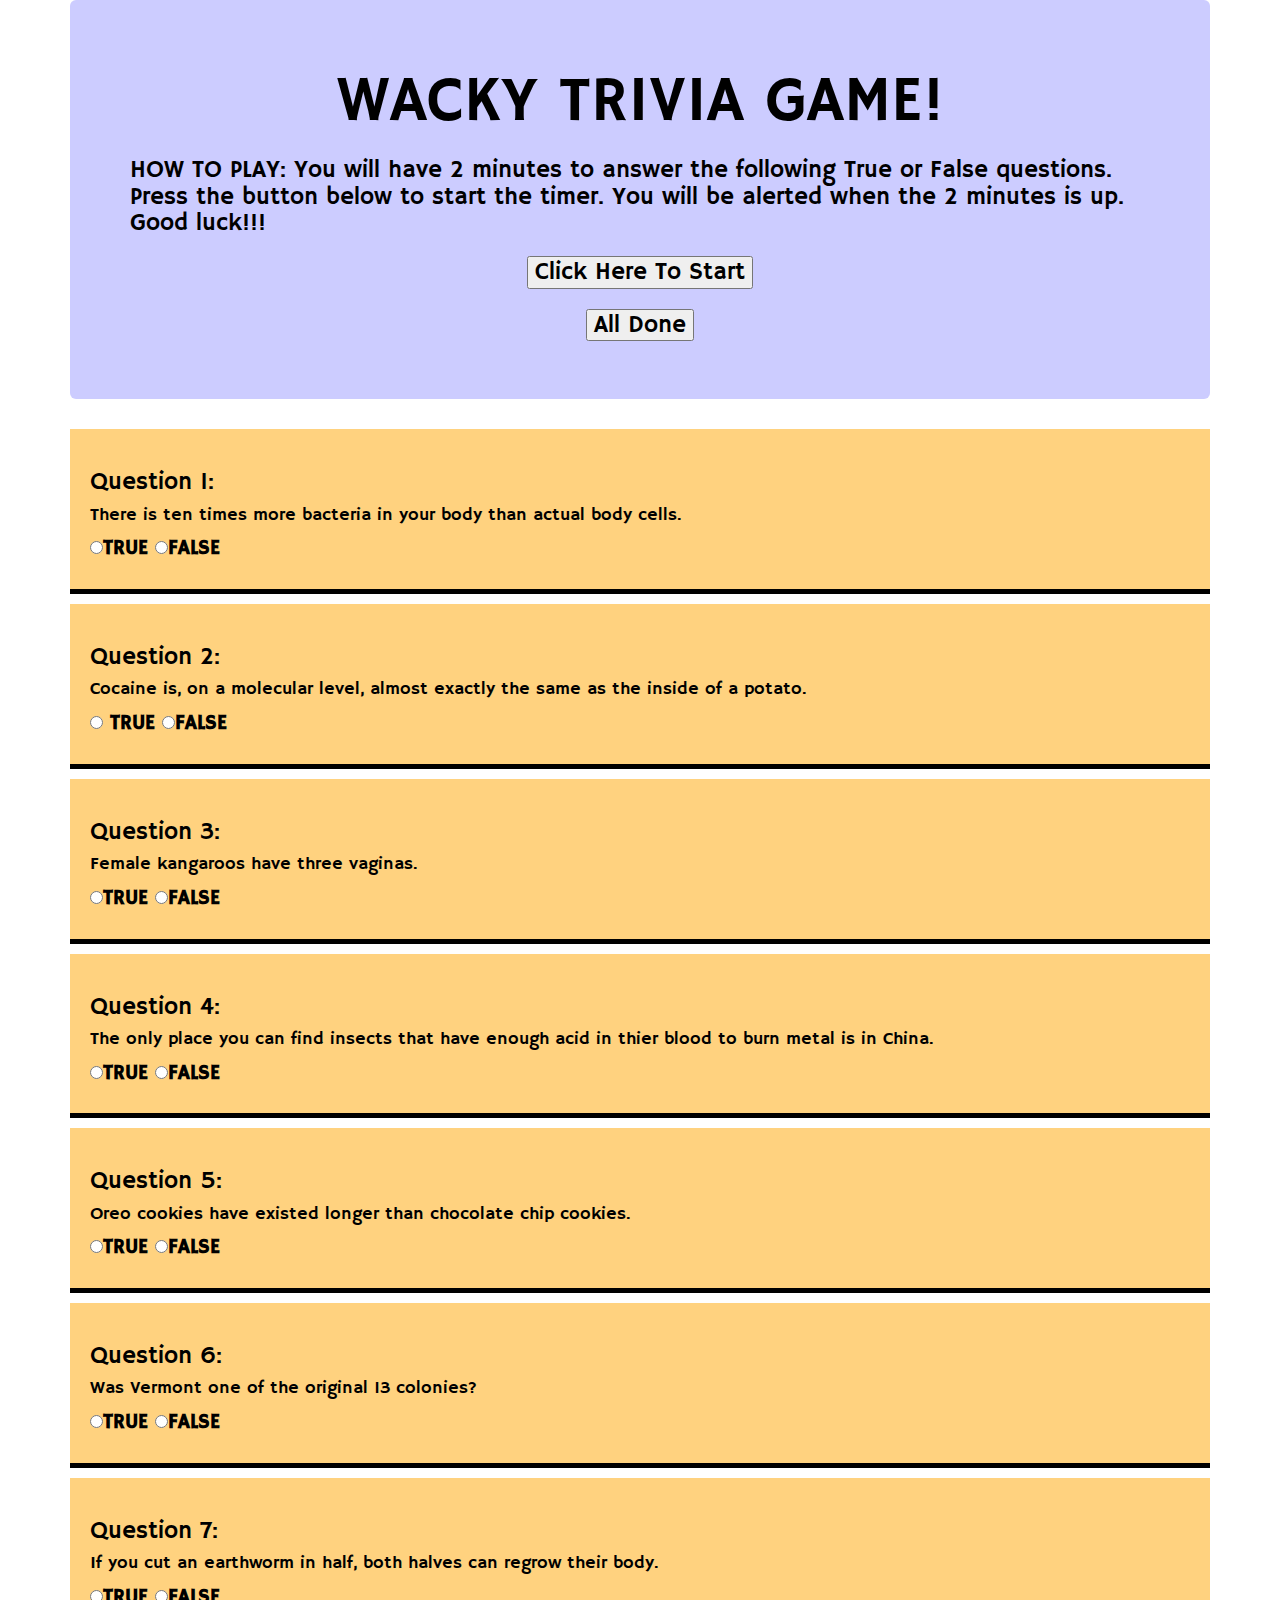
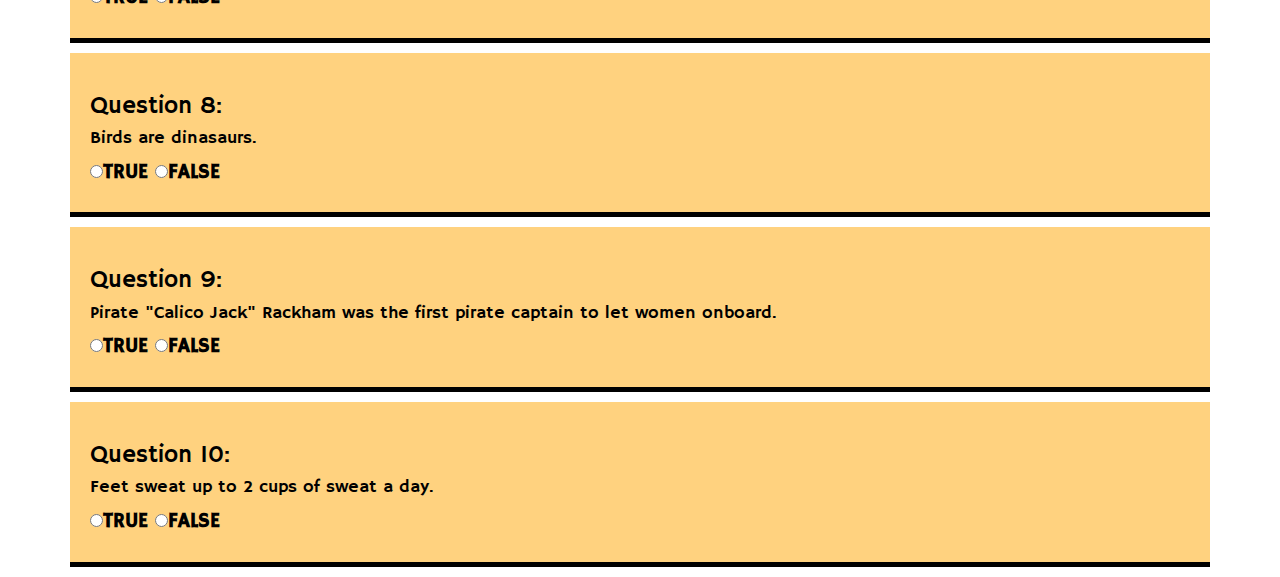
<file: index.html>
<!DOCTYPE html>
<html lang="en">
<head>
	<meta charset="UTF-8">
	<title>Wacky Trivia Game</title>

	<!-- Latest compiled and minified CSS -->
<link rel="stylesheet" href="https://maxcdn.bootstrapcdn.com/bootstrap/3.3.7/css/bootstrap.min.css">

<!-- jQuery library -->
<script src="https://ajax.googleapis.com/ajax/libs/jquery/3.2.1/jquery.min.js"></script>

<!-- Latest compiled JavaScript -->
<script src="https://maxcdn.bootstrapcdn.com/bootstrap/3.3.7/js/bootstrap.min.js"></script>

	
<link rel="stylesheet" type="text/css" href="assets/css/styles.css">

<script type="text/javascript" src="assets/js/javaScript.js"></script>

<link href="https://fonts.googleapis.com/css?family=Hammersmith+One" rel="stylesheet">


</head>
<body>

<div class="container">

      <div class="jumbotron">
			  <h1>WACKY TRIVIA GAME!</h1>
			  <h3> HOW TO PLAY: You will have 2 minutes to answer the following True or False questions. Press the button below to start the timer. You will be alerted when the 2 minutes is up. Good luck!!!</h3>

			  <h3 id="startbtn"><button class="btn1" id="countdown" >Click Here To Start </button></h3>
			  <h3 id="donebtn"><button class="btn2"type="button" class="btn btn-warning">All Done</button></h3>
			
	  </div>
	    

	    <form id="question1" class="q">
	      	<h3>Question 1: <h4>There is ten times more bacteria in your body than actual body cells.</h4></h3>
				<label id="true1" class="radio-inline1"><input type="radio" name="optradio">TRUE</label>
				<label id="false1" class="radio-inline1"><input type="radio" name="optradio">FALSE</label>
				
    	</form>

    	<form id="question2" class="q">
	      	<h3>Question 2: <h4>Cocaine is, on a molecular level, almost exactly the same as the inside of a potato.</h4></h3>
				<label id="true2" class="radio-inline2"><input type="radio" name="optradio">
				TRUE</label>
				<label id="false2" class="radio-inline2"><input type="radio" name="optradio">FALSE</label>
	   	</form>

    	<form id="question3" class="q">
	      	<h3>Question 3: <h4>Female kangaroos have three vaginas.</h4></h3>
				<label id="true3" class="radio-inline3"><input type="radio" name="optradio">TRUE</label>
				<label id="false3" class="radio-inline3"><input type="radio" name="optradio">FALSE</label>
				
    	</form>

    	<form id="question4" class="q">
	      	<h3>Question 4: <h4>The only place you can find insects that have enough acid in thier blood to burn metal is in China.</h4></h3>
				<label id="true4" class="radio-inline4"><input type="radio" name="optradio">TRUE</label>
				<label id="false4" class="radio-inline4"><input type="radio" name="optradio">FALSE</label>
				
    	</form>

    	<form id="question5" class="q">
	      	<h3>Question 5: <h4>Oreo cookies have existed longer than chocolate chip cookies.</h4></h3>
				<label id="true5" class="radio-inline5"><input type="radio" name="optradio">TRUE</label>
				<label id="false5" class="radio-inline5"><input type="radio" name="optradio">FALSE</label>
				
    	</form>

    	<form id="question6" class="q">
	      	<h3>Question 6: <h4>Was Vermont one of the original 13 colonies?</h4></h3>
				<label id="true6" class="radio-inline6"><input type="radio" name="optradio">TRUE</label>
				<label id="false6" class="radio-inline6"><input type="radio" name="optradio">FALSE</label>
				
    	</form>

    	<form id="question7" class="q">
	      	<h3>Question 7: <h4>If you cut an earthworm in half, both halves can regrow their body.</h4></h3>
				<label id="true7" class="radio-inline7"><input type="radio" name="optradio">TRUE</label>
				<label id="false7" class="radio-inline7"><input type="radio" name="optradio">FALSE</label>
				
    	</form>

    	<form id="question8" class="q">
	      	<h3>Question 8: <h4>Birds are dinasaurs.</h4></h3>
				<label id="true8" class="radio-inline8"><input type="radio" name="optradio">TRUE</label>
				<label id="false8" class="radio-inline8"><input type="radio" name="optradio">FALSE</label>
				
    	</form>

    	<form id="question9" class="q">
	      	<h3>Question 9: <h4>Pirate "Calico Jack" Rackham was the first pirate captain to let women onboard.</h4></h3>
				<label id="true9" class="radio-inline9"><input type="radio" name="optradio">TRUE</label>
				<label id="false9" class="radio-inline9"><input type="radio" name="optradio">FALSE</label>
				
    	</form>

    	<form id="question10" class="q">
	      	<h3>Question 10: <h4>Feet sweat up to 2 cups of sweat a day.</h4></h3>
				<label id="true10" class="radio-inline10"><input type="radio" name="optradio">TRUE</label>
				<label id="false10" class="radio-inline10"><input type="radio" name="optradio">FALSE</label>
				
    	</form>


<!-- containerdiv  -->   
 </div> 


	
</body>
</html>
</file>
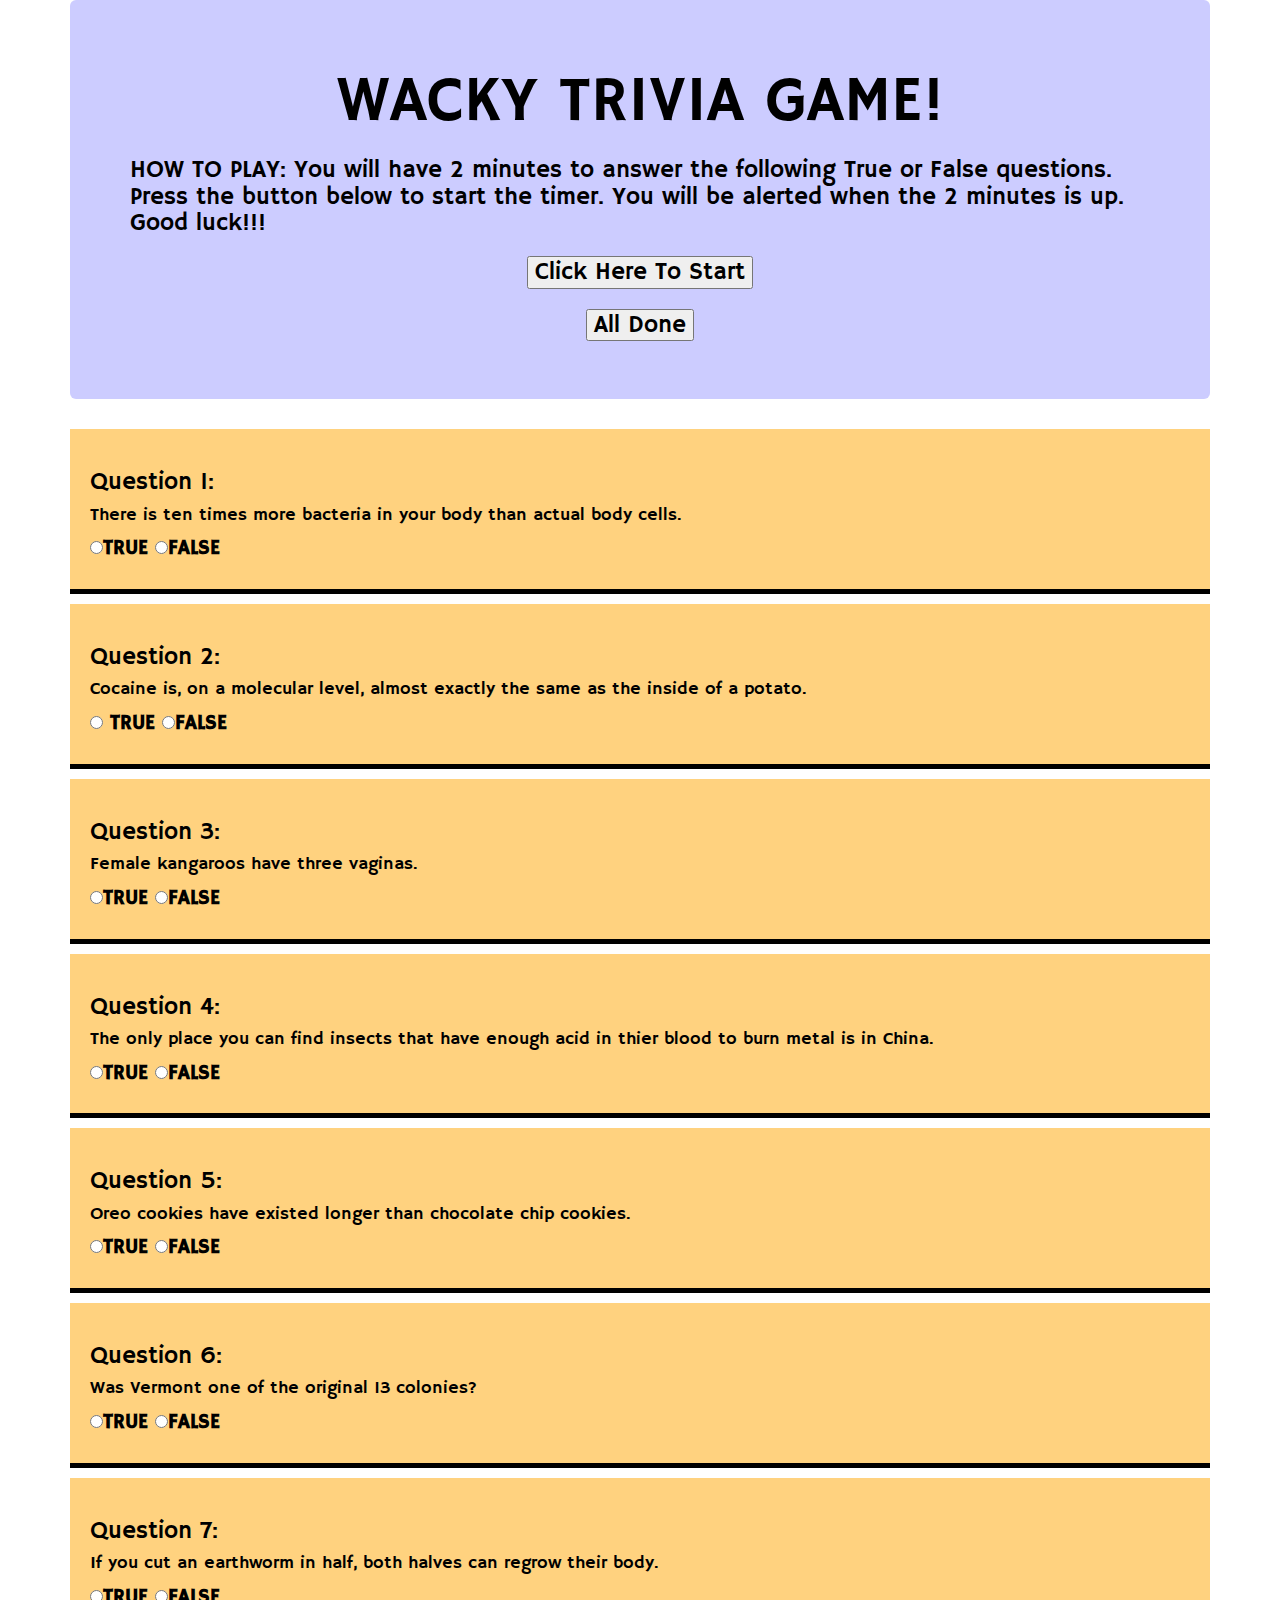
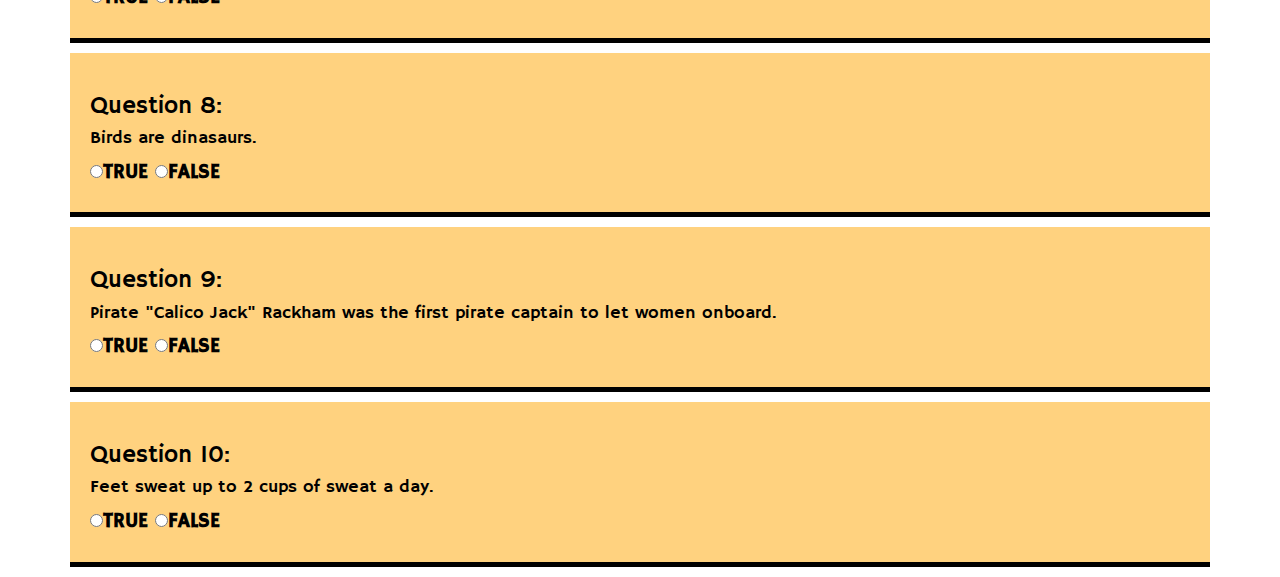
<file: assets/index.html>
<!DOCTYPE html>
<html lang="en">
<head>
	<meta charset="UTF-8">
	<title>Wacky Trivia Game</title>

	<!-- Latest compiled and minified CSS -->
<link rel="stylesheet" href="https://maxcdn.bootstrapcdn.com/bootstrap/3.3.7/css/bootstrap.min.css">

<!-- jQuery library -->
<script src="https://ajax.googleapis.com/ajax/libs/jquery/3.2.1/jquery.min.js"></script>

<!-- Latest compiled JavaScript -->
<script src="https://maxcdn.bootstrapcdn.com/bootstrap/3.3.7/js/bootstrap.min.js"></script>

	
<link rel="stylesheet" type="text/css" href="css/styles.css">

<script type="text/javascript" src="js/javaScript.js"></script>

<link href="https://fonts.googleapis.com/css?family=Hammersmith+One" rel="stylesheet">


</head>
<body>

<div class="container">

      <div class="jumbotron">
			  <h1>WACKY TRIVIA GAME!</h1>
			  <h3> HOW TO PLAY: You will have 2 minutes to answer the following True or False questions. Press the button below to start the timer. You will be alerted when the 2 minutes is up. Good luck!!!</h3>

			  <h3 id="startbtn"><button class="btn1" id="countdown" >Click Here To Start </button></h3>
			  <h3 id="donebtn"><button class="btn2"type="button" class="btn btn-warning">All Done</button></h3>
			
	  </div>
	    

	    <form id="question1" class="q">
	      	<h3>Question 1: <h4>There is ten times more bacteria in your body than actual body cells.</h4></h3>
				<label id="true1" class="radio-inline1"><input type="radio" name="optradio">TRUE</label>
				<label id="false1" class="radio-inline1"><input type="radio" name="optradio">FALSE</label>
				
    	</form>

    	<form id="question2" class="q">
	      	<h3>Question 2: <h4>Cocaine is, on a molecular level, almost exactly the same as the inside of a potato.</h4></h3>
				<label id="true2" class="radio-inline2"><input type="radio" name="optradio">
				TRUE</label>
				<label id="false2" class="radio-inline2"><input type="radio" name="optradio">FALSE</label>
	   	</form>

    	<form id="question3" class="q">
	      	<h3>Question 3: <h4>Female kangaroos have three vaginas.</h4></h3>
				<label id="true3" class="radio-inline3"><input type="radio" name="optradio">TRUE</label>
				<label id="false3" class="radio-inline3"><input type="radio" name="optradio">FALSE</label>
				
    	</form>

    	<form id="question4" class="q">
	      	<h3>Question 4: <h4>The only place you can find insects that have enough acid in thier blood to burn metal is in China.</h4></h3>
				<label id="true4" class="radio-inline4"><input type="radio" name="optradio">TRUE</label>
				<label id="false4" class="radio-inline4"><input type="radio" name="optradio">FALSE</label>
				
    	</form>

    	<form id="question5" class="q">
	      	<h3>Question 5: <h4>Oreo cookies have existed longer than chocolate chip cookies.</h4></h3>
				<label id="true5" class="radio-inline5"><input type="radio" name="optradio">TRUE</label>
				<label id="false5" class="radio-inline5"><input type="radio" name="optradio">FALSE</label>
				
    	</form>

    	<form id="question6" class="q">
	      	<h3>Question 6: <h4>Was Vermont one of the original 13 colonies?</h4></h3>
				<label id="true6" class="radio-inline6"><input type="radio" name="optradio">TRUE</label>
				<label id="false6" class="radio-inline6"><input type="radio" name="optradio">FALSE</label>
				
    	</form>

    	<form id="question7" class="q">
	      	<h3>Question 7: <h4>If you cut an earthworm in half, both halves can regrow their body.</h4></h3>
				<label id="true7" class="radio-inline7"><input type="radio" name="optradio">TRUE</label>
				<label id="false7" class="radio-inline7"><input type="radio" name="optradio">FALSE</label>
				
    	</form>

    	<form id="question8" class="q">
	      	<h3>Question 8: <h4>Birds are dinasaurs.</h4></h3>
				<label id="true8" class="radio-inline8"><input type="radio" name="optradio">TRUE</label>
				<label id="false8" class="radio-inline8"><input type="radio" name="optradio">FALSE</label>
				
    	</form>

    	<form id="question9" class="q">
	      	<h3>Question 9: <h4>Pirate "Calico Jack" Rackham was the first pirate captain to let women onboard.</h4></h3>
				<label id="true9" class="radio-inline9"><input type="radio" name="optradio">TRUE</label>
				<label id="false9" class="radio-inline9"><input type="radio" name="optradio">FALSE</label>
				
    	</form>

    	<form id="question10" class="q">
	      	<h3>Question 10: <h4>Feet sweat up to 2 cups of sweat a day.</h4></h3>
				<label id="true10" class="radio-inline10"><input type="radio" name="optradio">TRUE</label>
				<label id="false10" class="radio-inline10"><input type="radio" name="optradio">FALSE</label>
				
    	</form>


<!-- containerdiv  -->   
 </div> 


	
</body>
</html>
</file>
<file: assets/css/styles.css>
body {
    background-image: url("http://7428.net/wp-content/uploads/2015/01/Overlapping-Geometric-Background-Design-Vector.jpg");
    font-family:  'Hammersmith One', sans-serif;
}

form {
	background-color: #ffd27f;
	color:black;
	font-size: 20px;
	font-weight: bold;
	margin-bottom: 10px;
}

h1 {
    text-align: center;
}

#startbtn{
	text-align: center;

}

#donebtn{
	text-align: center;
}



.jumbotron {
	background-color: #ccccff;
	color: black; 

}

.q{
	border-bottom: thick solid;
	padding: 20px;
}
</file>
